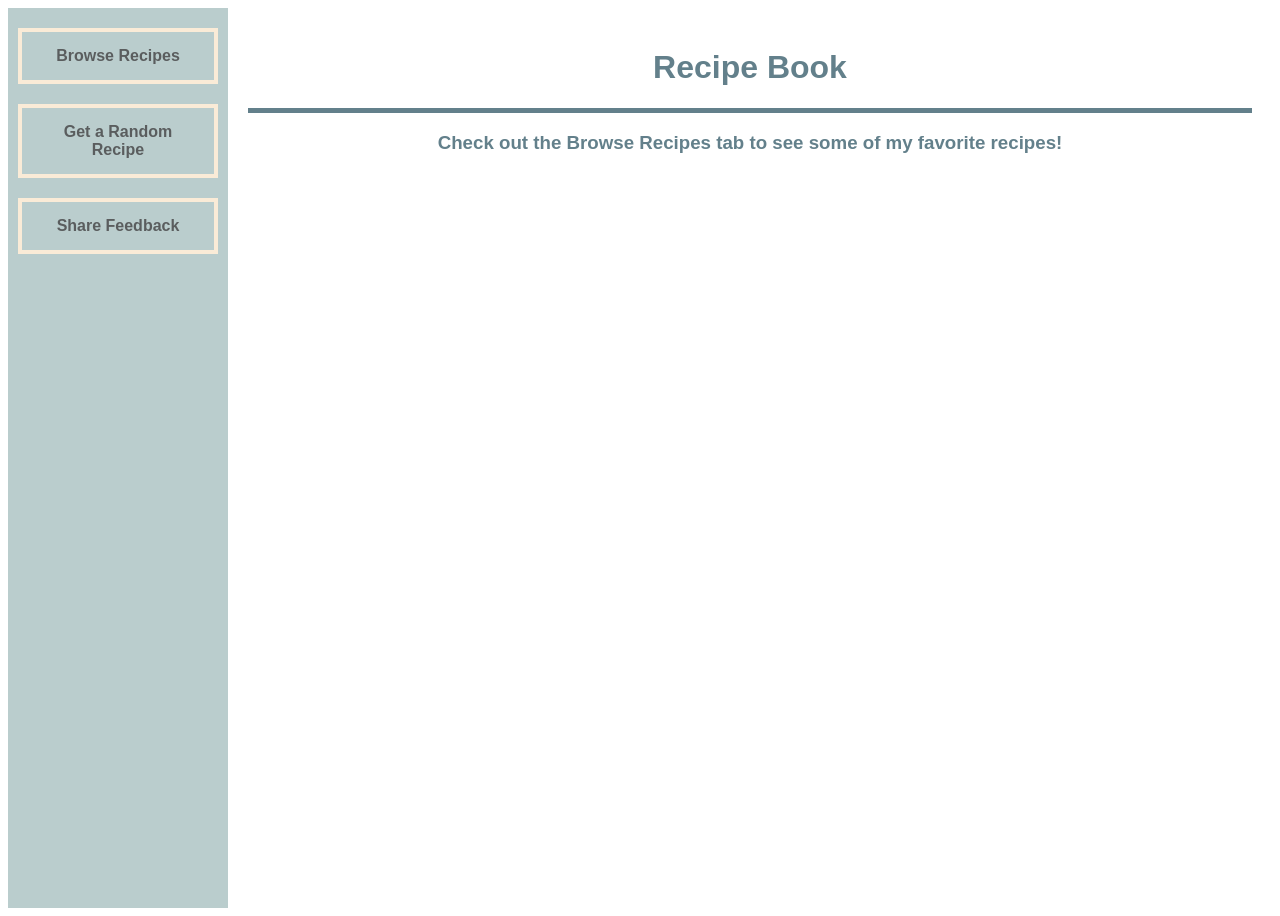
<file: index.html>
<!DOCTYPE html>
<html lang="en">
<head>
    <meta charset="UTF-8">
    <meta name="viewport" content="width=device-width, initial-scale=1.0">
    <title>Document</title>
    <link rel="stylesheet" href="style.css">
</head>
<body>
    <div class="container">
        <nav class="menu">
            <a href="browse.html">Browse Recipes</a>
            <a href="random.html">Get a Random Recipe</a>
            <a href="feedback.html">Share Feedback</a>
        </nav>

        <main class="content">
            <h1>Recipe Book</h1>
            <hr>
            <h3>Check out the Browse Recipes tab to see some of my favorite recipes!</h3>
        </main>
    </div>

    <script src="script.js"></script>
</body>
</html>
</file>
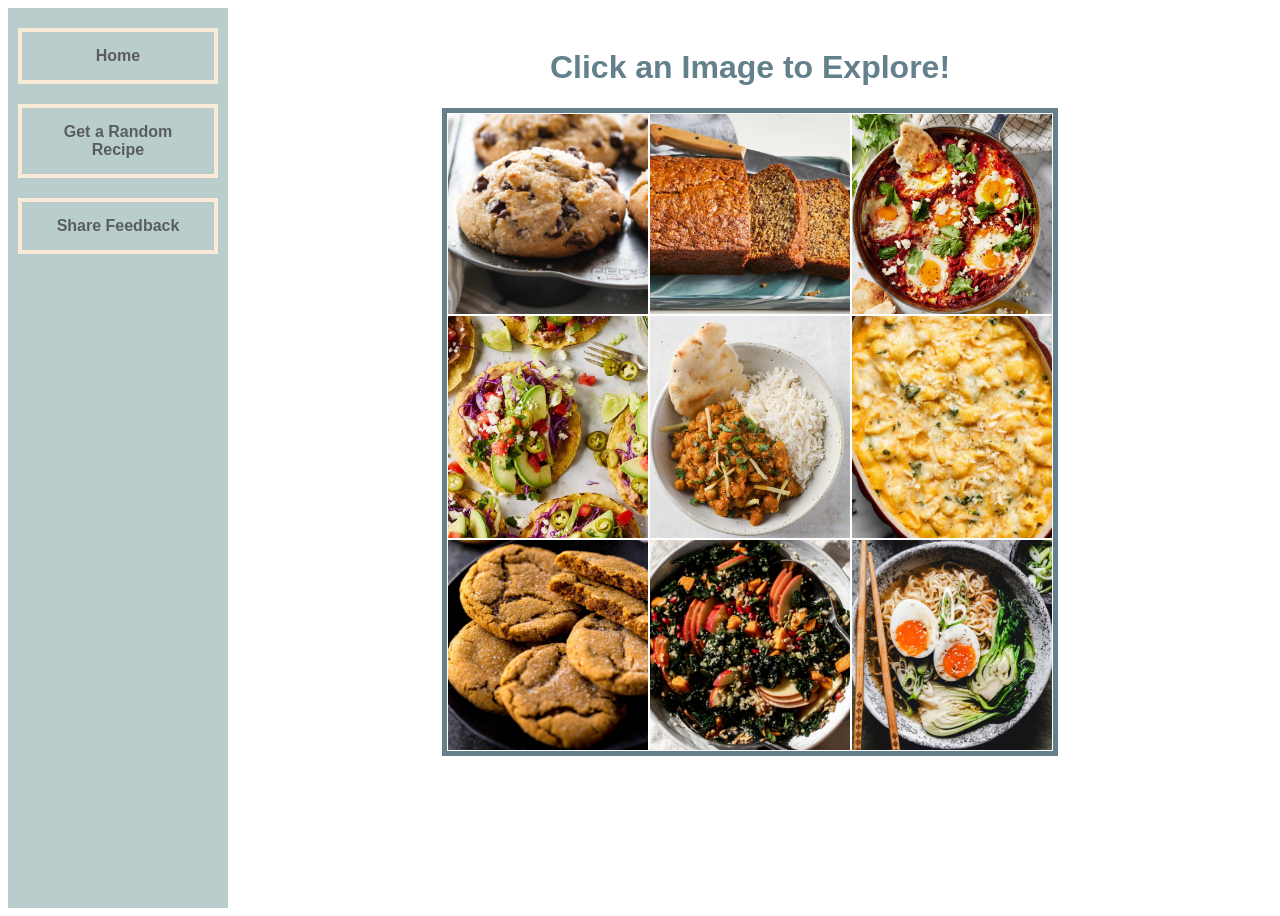
<file: browse.html>
<!DOCTYPE html>
<html lang="en">
<head>
    <meta charset="UTF-8">
    <meta name="viewport" content="width=device-width, initial-scale=1.0">
    <title>Document</title>
    <link rel="stylesheet" href="style.css">
</head>
<body>  
    <div class="container">
        <nav class="menu">
            <a href="index.html">Home</a>
            <a href="random.html">Get a Random Recipe</a>
            <a href="feedback.html">Share Feedback</a>
        </nav>

        <main class="content">
            <h1>Click an Image to Explore!</h1>
            <table id="recipeTable"></table>
            
        </main>

    </div>
    <script src="script.js"></script>
</body>
</html>
</file>
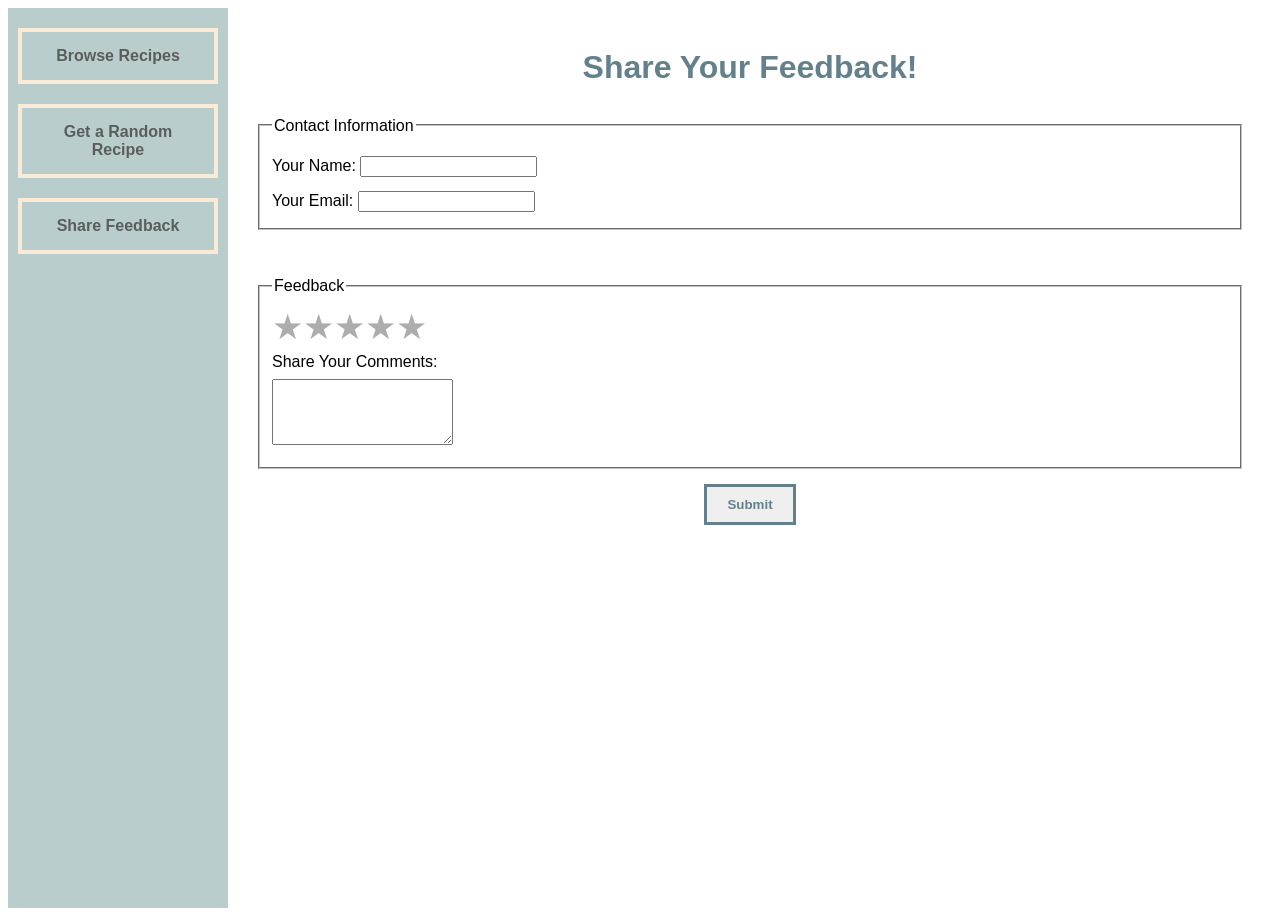
<file: feedback.html>
<!DOCTYPE html>
<html lang="en">
<head>
    <meta charset="UTF-8">
    <meta name="viewport" content="width=device-width, initial-scale=1.0">
    <title>Document</title>
    <link rel="stylesheet" href="style.css">
</head>
<body>
     <div class="container">
        <nav class="menu">
            <a href="browse.html">Browse Recipes</a>
            <a href="random.html">Get a Random Recipe</a>
            <a href="feedback.html">Share Feedback</a>
        </nav>

        <main class="content">
            <h1>Share Your Feedback!</h1>
            <form id="feedbackForm">
                <fieldset>
                    <legend>Contact Information</legend>
                    <label for="name">Your Name:</label>
                    <input required type="text" id="name" name="name">
                    <br>
                    <label for="email">Your Email:</label>
                    <input type="text" id="email" name="email">
                </fieldset>
                <br>
                <fieldset>
                    <legend>Feedback</legend>
                    <div class="rating">
                        <input type="radio" id="5star" name="rating" value="5">
                        <label for="5star" title="5 stars">★</label>
                        <input type="radio" id="4star" name="rating" value="4">
                        <label for="4star" title="4 stars">★</label>
                        <input type="radio" id="3star" name="rating" value="3">
                        <label for="3star" title="3 stars">★</label>
                        <input type="radio" id="2star" name="rating" value="2">
                        <label for="2star" title="2 stars">★</label>
                        <input type="radio" id="1star" name="rating" value="1">
                        <label for="1star" title="1 stars">★</label>
                    </div>
                    <label for="comments">Share Your Comments:</label>
                    <br>
                    <textarea name="comments" id="comments" rows="4" cols="20"></textarea>
                    
                </fieldset>

                <button type="submit">Submit</button>
            </form>
        </main>
    </div>

    <script src="script.js"></script>
</body>
</html>
</file>
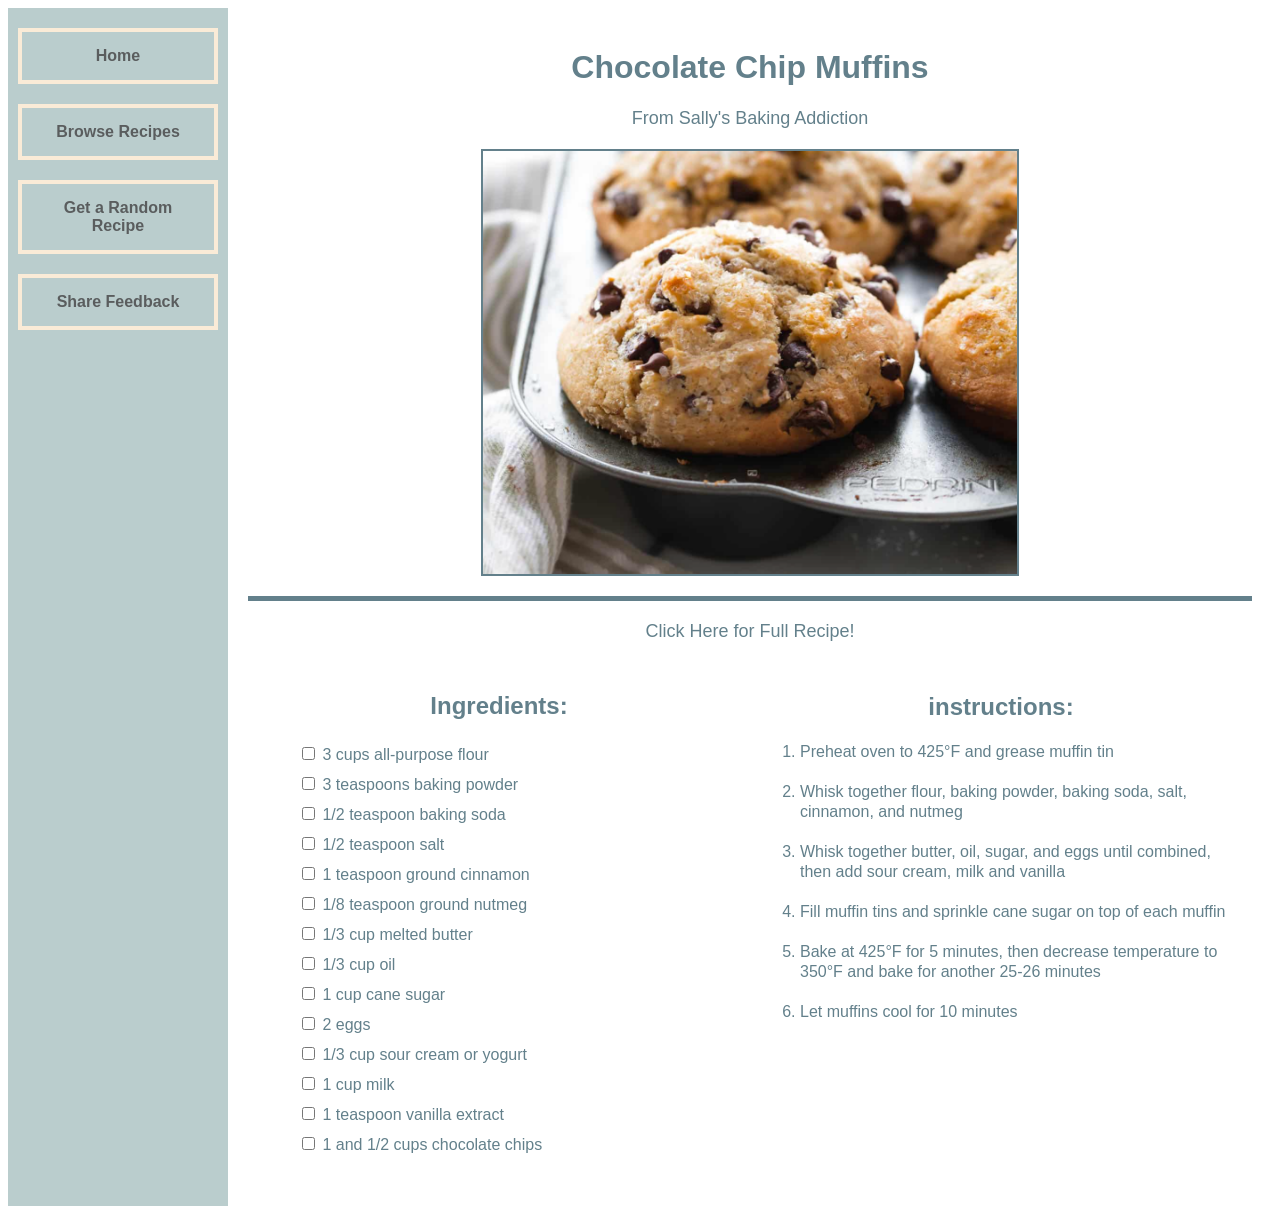
<file: recipe1.html>
<!DOCTYPE html>
<html lang="en">
<head>
    <meta charset="UTF-8">
    <meta name="viewport" content="width=device-width, initial-scale=1.0">
    <title>Document</title>
    <link rel="stylesheet" href="style.css">
</head>
<body>
    <div class="container">
        <nav class="menu">
            <a href="index.html">Home</a>
            <a href="browse.html">Browse Recipes</a>
            <a href="random.html">Get a Random Recipe</a>
            <a href="feedback.html">Share Feedback</a>
        </nav>
    <main class="content">
    <h1>Chocolate Chip Muffins</h1>
    <a class="source-link" href="https://sallysbakingaddiction.com/bakery-style-chocolate-chip-muffins/" target="_blank">From Sally's Baking Addiction</a>
    <img id="headerimg" src="Images/recipe1.png">
    <hr>
    <a class="source-link" href="https://sallysbakingaddiction.com/bakery-style-chocolate-chip-muffins/" target="_blank">Click Here for Full Recipe!</a>
    <div class="flex-column">
        <div class="ingredients">
        <h2>Ingredients:</h2>
        <ul>
            <li>
                <label>
                    <input type="checkbox"> 3 cups all-purpose flour
                </label>
            </li>
            <li>
                <label>
                    <input type="checkbox"> 3 teaspoons baking powder
                </label>
            </li>
            <li>
                <label>
                    <input type="checkbox"> 1/2 teaspoon baking soda
                </label>
            </li>
            <li>
                <label>
                    <input type="checkbox"> 1/2 teaspoon salt
                </label>
            </li>
            <li>
                <label>
                    <input type="checkbox"> 1 teaspoon ground cinnamon
                </label>
            </li>
            <li>
                <label>
                    <input type="checkbox"> 1/8 teaspoon ground nutmeg
                </label>
            </li>
            <li>
                <label>
                    <input type="checkbox"> 1/3 cup melted butter
                </label>
            </li>
            <li>
                <label>
                    <input type="checkbox"> 1/3 cup oil
                </label>
            </li>
            <li>
                <label>
                    <input type="checkbox"> 1 cup cane sugar
                </label>
            </li>
            <li>
                <label>
                    <input type="checkbox"> 2 eggs
                </label>
            </li>
            <li>
                <label>
                    <input type="checkbox"> 1/3 cup sour cream or yogurt
                </label>
            </li>
            <li>
                <label>
                    <input type="checkbox"> 1 cup milk
                </label>
            </li>
            <li>
                <label>
                    <input type="checkbox"> 1 teaspoon vanilla extract
                </label>
            </li>
            <li>
                <label>
                    <input type="checkbox"> 1 and 1/2 cups chocolate chips
                </label>
            </li>
            </ul>
        </div>
        <div class="instructions">
        <h2>instructions:</h2>
        <ol>
            <li class="gap">Preheat oven to 425°F and grease muffin tin</li>
            <li class="gap">Whisk together flour, baking powder, baking soda, salt, cinnamon, and nutmeg</li>
            <li class="gap">Whisk together butter, oil, sugar, and eggs until combined, then add sour cream, milk and vanilla</li>
            <li class="gap">Fill muffin tins and sprinkle cane sugar on top of each muffin</li>
            <li class="gap">Bake at 425°F for 5 minutes, then decrease temperature to 350°F and bake for another 25-26 minutes</li>
            <li class="gap">Let muffins cool for 10 minutes</li>

        </ol>
        </div>
    </div>
    </main>
    
</body>
</html>
</file>
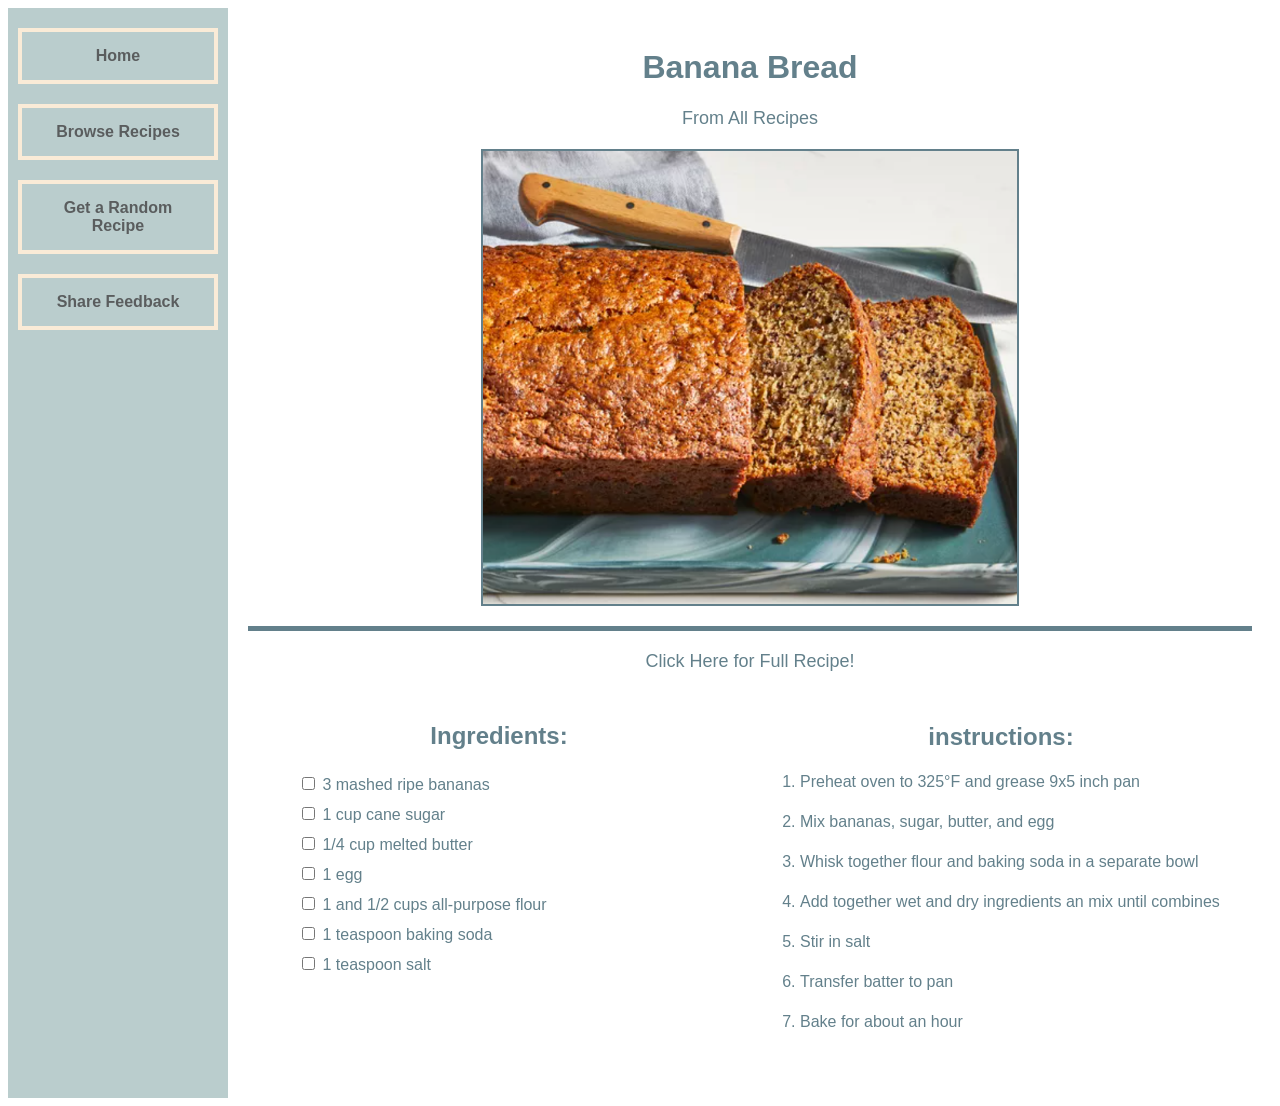
<file: recipe2.html>
<!DOCTYPE html>
<html lang="en">
<head>
    <meta charset="UTF-8">
    <meta name="viewport" content="width=device-width, initial-scale=1.0">
    <title>Document</title>
    <link rel="stylesheet" href="style.css">
</head>
<body>
    <div class="container">
        <nav class="menu">
            <a href="index.html">Home</a>
            <a href="browse.html">Browse Recipes</a>
            <a href="random.html">Get a Random Recipe</a>
            <a href="feedback.html">Share Feedback</a>
        </nav>
    <main class="content">
    <h1>Banana Bread</h1>
    <a class="source-link" href="https://www.allrecipes.com/recipe/241707/joys-easy-banana-bread/" target="_blank">From All Recipes</a>
    <img id="headerimg" src="Images/recipe2.png">
    <hr>
    <a class="source-link" href="https://www.allrecipes.com/recipe/241707/joys-easy-banana-bread/" target="_blank">Click Here for Full Recipe!</a>
    <div class="flex-column">
    
    <div class="ingredients">
        <h2>Ingredients:</h2>
        <ul>
            <li>
                <label>
                    <input type="checkbox"> 3 mashed ripe bananas
                </label>
            </li>
            <li>
                <label>
                    <input type="checkbox"> 1 cup cane sugar
                </label>
            </li>
            <li>
                <label>
                    <input type="checkbox"> 1/4 cup melted butter
                </label>
            </li>
            <li>
                <label>
                    <input type="checkbox"> 1 egg
                </label>
            </li>
            <li>
                <label>
                    <input type="checkbox"> 1 and 1/2 cups all-purpose flour
                </label>
            </li>
            <li>
                <label>
                    <input type="checkbox"> 1 teaspoon baking soda
            </li>
            <li>
                <label>
                    <input type="checkbox"> 1 teaspoon salt
                </label>
            </li>
        </ul>
    </div>
    <div class="instructions">
        <h2>instructions:</h2>
        <ol>
            <li class="gap">Preheat oven to 325°F and grease 9x5 inch pan</li>
            <li class="gap">Mix bananas, sugar, butter, and egg</li>
            <li class="gap">Whisk together flour and baking soda in a separate bowl</li>
            <li class="gap">Add together wet and dry ingredients an mix until combines</li>
            <li class="gap">Stir in salt</li>
            <li class="gap">Transfer batter to pan</li>
            <li class="gap">Bake for about an hour</li>

        </ol>
        </div>
    </div>
</div>
    </main>
    
</body>
</html>
</file>
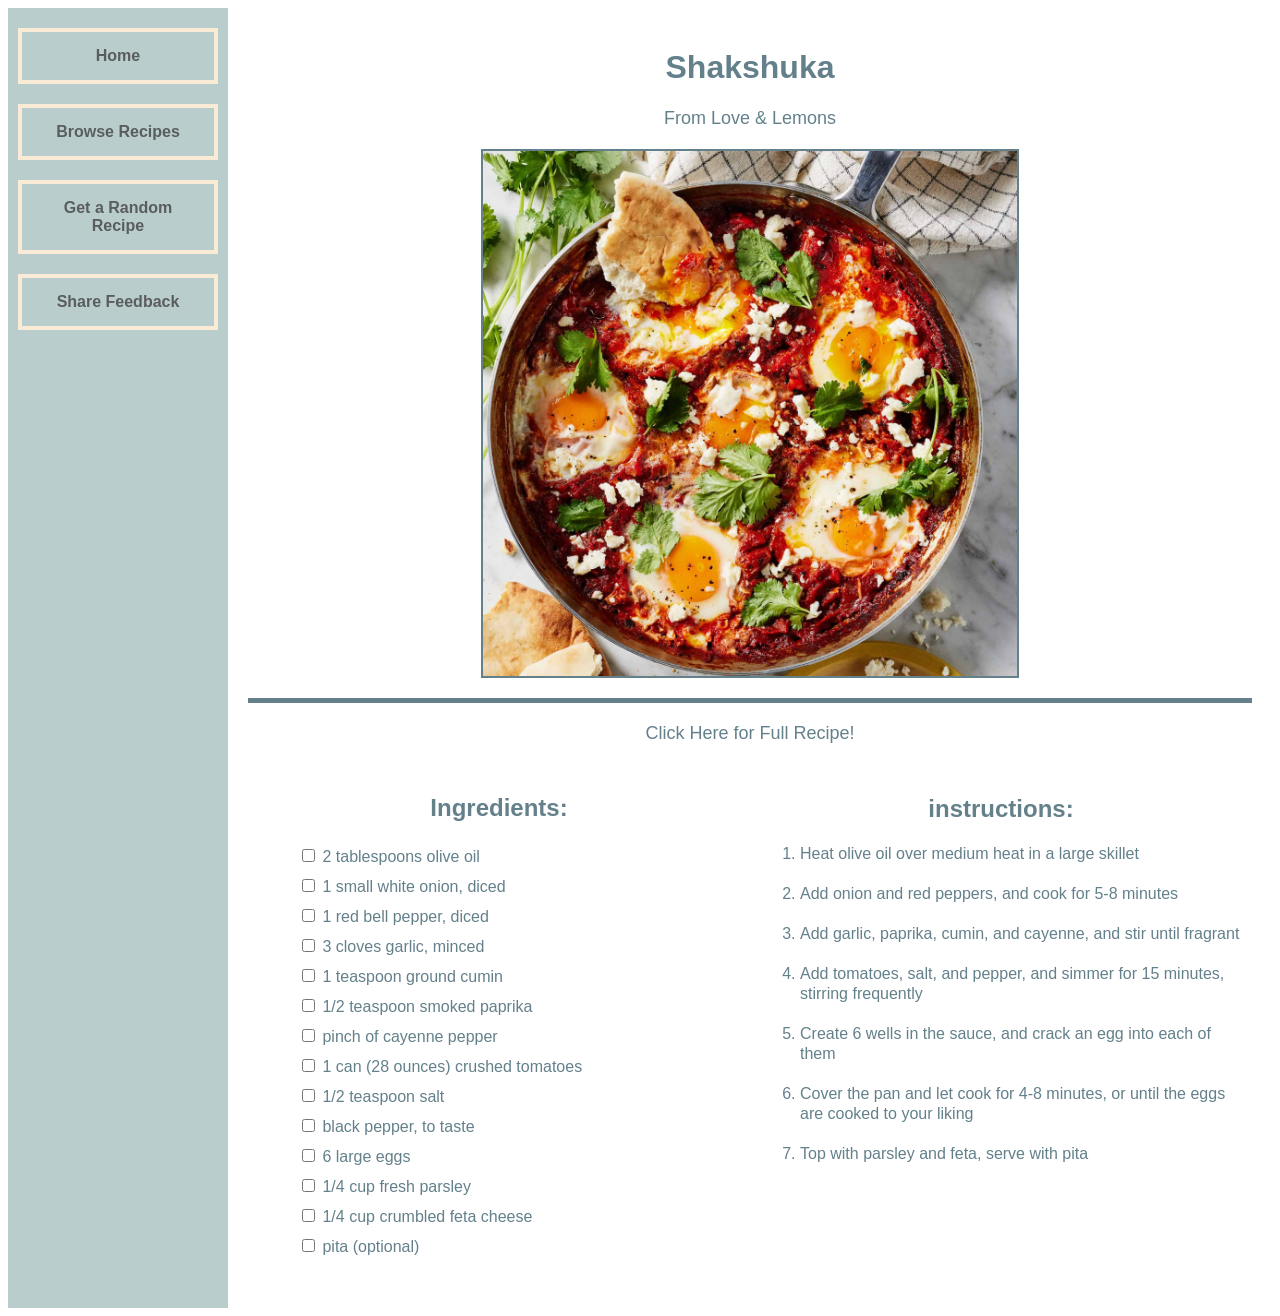
<file: recipe3.html>
<!DOCTYPE html>
<html lang="en">
<head>
    <meta charset="UTF-8">
    <meta name="viewport" content="width=device-width, initial-scale=1.0">
    <title>Document</title>
    <link rel="stylesheet" href="style.css">
</head>
<body>
    <div class="container">
        <nav class="menu">
            <a href="index.html">Home</a>
            <a href="browse.html">Browse Recipes</a>
            <a href="random.html">Get a Random Recipe</a>
            <a href="feedback.html">Share Feedback</a>
        </nav>
    <main class="content">
    <h1>Shakshuka</h1>
    <a class="source-link" href="https://www.loveandlemons.com/shakshuka-recipe/" target="_blank">From Love & Lemons</a>
    <img id="headerimg" src="Images/recipe3.png">
    <hr>
    <a class="source-link" href="https://www.loveandlemons.com/shakshuka-recipe/" target="_blank">Click Here for Full Recipe!</a>
    <div class="flex-column">
    <div class="ingredients">
        <h2>Ingredients:</h2>
        <ul>
            <li>
                <label>
                    <input type="checkbox"> 2 tablespoons olive oil
                </label>
            </li>
            <li>
                <label>
                    <input type="checkbox"> 1 small white onion, diced
                </label>
            </li>
            <li>
                <label>
                    <input type="checkbox"> 1 red bell pepper, diced
                </label>
            </li>
            <li>
                <label>
                    <input type="checkbox"> 3 cloves garlic, minced
                </label>
            </li>
            <li>
                <label>
                    <input type="checkbox"> 1 teaspoon ground cumin
                </label>
            </li>
            <li>
                <label>
                    <input type="checkbox"> 1/2 teaspoon smoked paprika
                </label>
            </li>
            <li>
                <label>
                    <input type="checkbox"> pinch of cayenne pepper
                </label>
            </li>
            <li>
                <label>
                    <input type="checkbox"> 1 can (28 ounces) crushed tomatoes
                </label>
            </li>
            <li>
                <label>
                    <input type="checkbox"> 1/2 teaspoon salt
                </label>
            </li>
            <li>
                <label>
                    <input type="checkbox"> black pepper, to taste
                </label>
            </li>
            <li>
                <label>
                    <input type="checkbox"> 6 large eggs
                </label>
            </li>
            <li>
                <label>
                    <input type="checkbox"> 1/4 cup fresh parsley
                </label>
            </li>
            <li>
                <label>
                    <input type="checkbox"> 1/4 cup crumbled feta cheese
                </label>
            </li>
            <li>
                <label>
                    <input type="checkbox"> pita (optional)
                </label>
            </li>
        </ul>
    </div>
     <div class="instructions">
        <h2>instructions:</h2>
        <ol>
            <li class="gap">Heat olive oil over medium heat in a large skillet</li>
            <li class="gap">Add onion and red peppers, and cook for 5-8 minutes</li>
            <li class="gap">Add garlic, paprika, cumin, and cayenne, and stir until fragrant</li>
            <li class="gap">Add tomatoes, salt, and pepper, and simmer for 15 minutes, stirring frequently</li>
            <li class="gap">Create 6 wells in the sauce, and crack an egg into each of them</li>
            <li class="gap">Cover the pan and let cook for 4-8 minutes, or until the eggs are cooked to your liking</li>
            <li class="gap">Top with parsley and feta, serve with pita</li>

        </ol>
        </div>
    </div>
</div>
    </main>
    
</body>
</html>
</file>
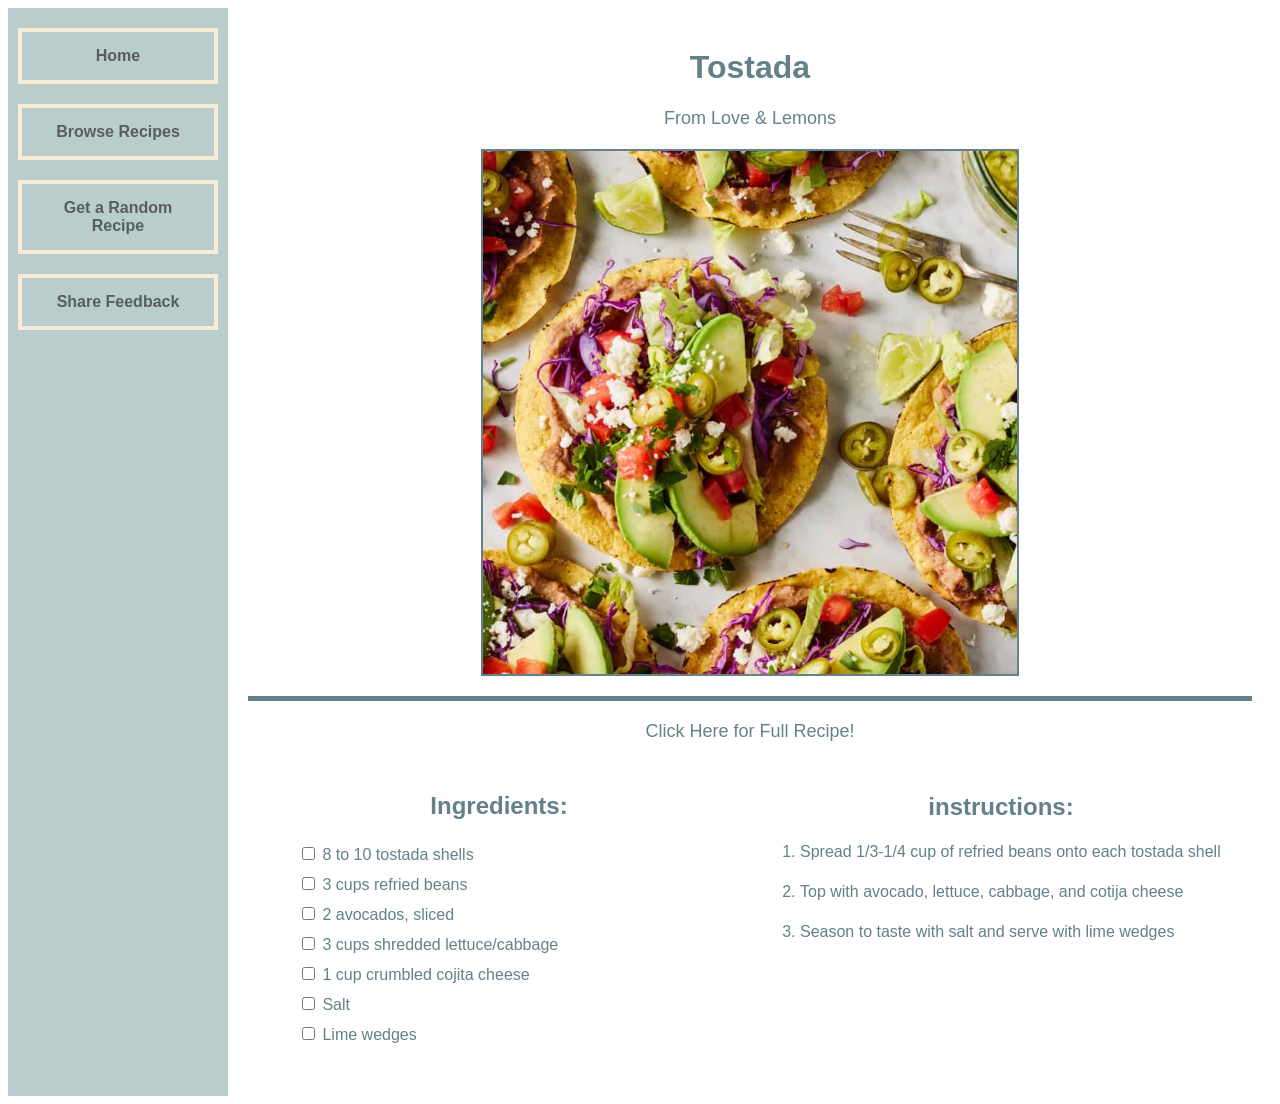
<file: recipe4.html>
<!DOCTYPE html>
<html lang="en">
<head>
    <meta charset="UTF-8">
    <meta name="viewport" content="width=device-width, initial-scale=1.0">
    <title>Document</title>
    <link rel="stylesheet" href="style.css">
</head>
<body>
    <div class="container">
        <nav class="menu">
            <a href="index.html">Home</a>
            <a href="browse.html">Browse Recipes</a>
            <a href="random.html">Get a Random Recipe</a>
            <a href="feedback.html">Share Feedback</a>
        </nav>
    <main class="content">
    <h1>Tostada</h1>
    <a class="source-link" href="https://www.loveandlemons.com/tostada-recipe/" target="_blank">From Love & Lemons</a>
    <img id="headerimg" src="Images/recipe4.png">
    <hr>
    <a class="source-link" href="https://www.loveandlemons.com/tostada-recipe/" target="_blank">Click Here for Full Recipe!</a>
    <div class="flex-column">
    <div class="ingredients">
        <h2>Ingredients:</h2>
        <ul>
            <li>
                <label>
                    <input type="checkbox"> 8 to 10 tostada shells
                </label>
            </li>
            <li>
                <label>
                    <input type="checkbox"> 3 cups refried beans
                </label>
            </li>
            <li>
                <label>
                    <input type="checkbox"> 2 avocados, sliced
                </label>
            </li>
            <li>
                <label>
                    <input type="checkbox"> 3 cups shredded lettuce/cabbage
                </label>
            </li>
            <li>
                <label>
                    <input type="checkbox"> 1 cup crumbled cojita cheese
                </label>
            </li>
            <li>
                <label>
                    <input type="checkbox"> Salt
                </label>
            </li>
            <li>
                <label>
                    <input type="checkbox"> Lime wedges
                </label>
            </li>
        </ul>
    </div>
    <div class="instructions">
        <h2>instructions:</h2>
        <ol>
            <li class="gap">Spread 1/3-1/4 cup of refried beans onto each tostada shell</li>
            <li class="gap">Top with avocado, lettuce, cabbage, and cotija cheese</li>
            <li class="gap">Season to taste with salt and serve with lime wedges</li>

        </ol>
        </div>
    </div>
</div>
    </main>
    
</body>
</html>
</file>
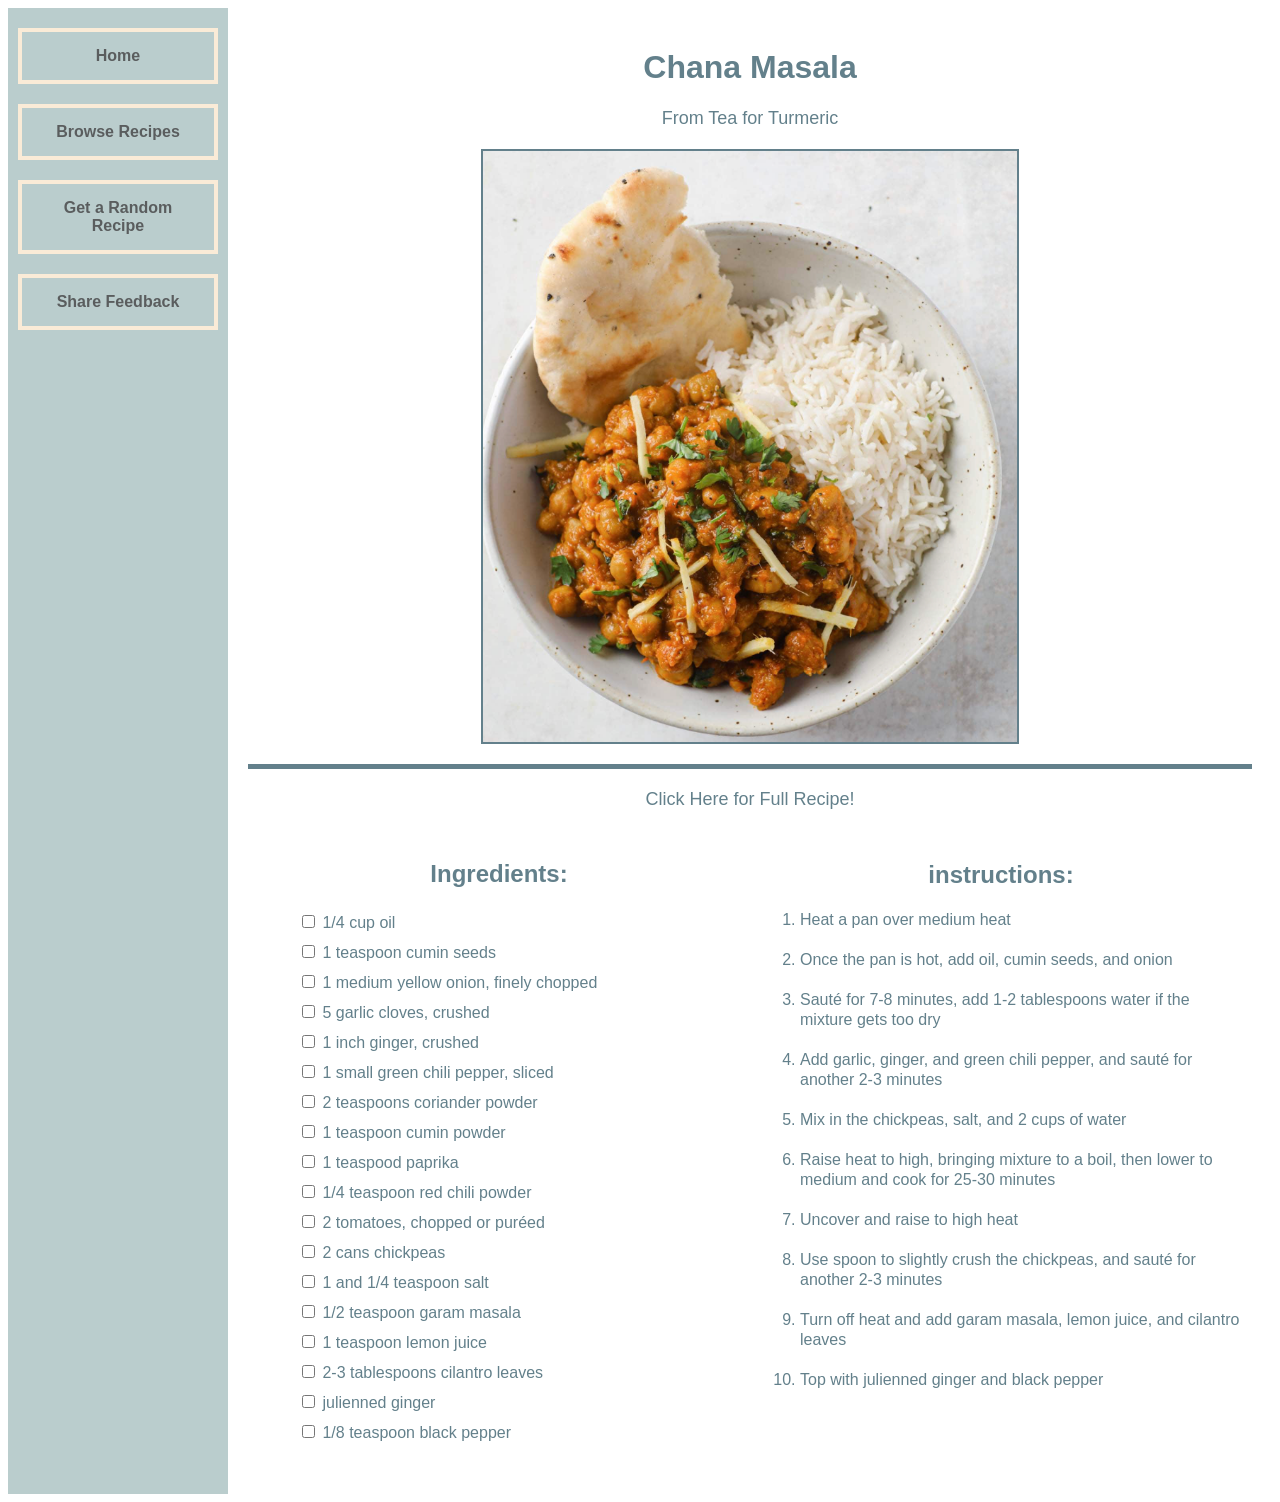
<file: recipe5.html>
<!DOCTYPE html>
<html lang="en">
<head>
    <meta charset="UTF-8">
    <meta name="viewport" content="width=device-width, initial-scale=1.0">
    <title>Document</title>
    <link rel="stylesheet" href="style.css">
</head>
<body>
    <div class="container">
        <nav class="menu">
            <a href="index.html">Home</a>
            <a href="browse.html">Browse Recipes</a>
            <a href="random.html">Get a Random Recipe</a>
            <a href="feedback.html">Share Feedback</a>
        </nav>
    <main class="content">
    <h1>Chana Masala</h1>
    <a class="source-link" href="https://www.teaforturmeric.com/chana-masala/" target="_blank">From Tea for Turmeric</a>
    <img id="headerimg" src="Images/recipe5.png">
    <hr>
    <a class="source-link" href="https://www.teaforturmeric.com/chana-masala/" target="_blank">Click Here for Full Recipe!</a>
    <div class="flex-column">
    <div class="ingredients">
        <h2>Ingredients:</h2>
        <ul>
            <li>
                <label>
                    <input type="checkbox"> 1/4 cup oil
                </label>
            </li>
            <li>
                <label>
                    <input type="checkbox"> 1 teaspoon cumin seeds
                </label>
            </li>
            <li>
                <label>
                    <input type="checkbox"> 1 medium yellow onion, finely chopped
                </label>
            </li>
            <li>
                <label>
                    <input type="checkbox"> 5 garlic cloves, crushed
                </label>
            </li>
            <li>
                <label>
                    <input type="checkbox"> 1 inch ginger, crushed
                </label>
            </li>
            <li>
                <label>
                    <input type="checkbox"> 1 small green chili pepper, sliced
                </label>
            </li>
            <li>
                <label>
                    <input type="checkbox"> 2 teaspoons coriander powder
                </label>
            </li>
            <li>
                <label>
                    <input type="checkbox"> 1 teaspoon cumin powder
                </label>
            </li>
            <li>
                <label>
                    <input type="checkbox"> 1 teaspood paprika
                </label>
            </li>
            <li>
                <label>
                    <input type="checkbox"> 1/4 teaspoon red chili powder
                </label>
            </li>
            <li>
                <label>
                    <input type="checkbox"> 2 tomatoes, chopped or puréed
                </label>
            </li>
            <li>
                <label>
                    <input type="checkbox"> 2 cans chickpeas
                </label>
            </li>
            <li>
                <label>
                    <input type="checkbox"> 1 and 1/4 teaspoon salt
                </label>
            </li>
            <li>
                <label>
                    <input type="checkbox"> 1/2 teaspoon garam masala
                </label>
            </li>
            <li>
                <label>
                    <input type="checkbox"> 1 teaspoon lemon juice
                </label>
            </li>
            <li>
                <label>
                    <input type="checkbox"> 2-3 tablespoons cilantro leaves
                </label>
            </li>
            <li>
                <label>
                    <input type="checkbox"> julienned ginger
                </label>
            </li>
            <li>
                <label>
                    <input type="checkbox"> 1/8 teaspoon black pepper
                </label>
            </li>
        </ul>
    </div>
    <div class="instructions">
        <h2>instructions:</h2>
        <ol>
            <li class="gap">Heat a pan over medium heat</li>
            <li class="gap">Once the pan is hot, add oil, cumin seeds, and onion</li>
            <li class="gap">Sauté for 7-8 minutes, add 1-2 tablespoons water if the mixture gets too dry</li>
            <li class="gap">Add garlic, ginger, and green chili pepper, and sauté for another 2-3 minutes</li>
            <li class="gap">Mix in the chickpeas, salt, and 2 cups of water</li>
            <li class="gap">Raise heat to high, bringing mixture to a boil, then lower to medium and cook for 25-30 minutes</li>
            <li class="gap">Uncover and raise to high heat</li>
            <li class="gap">Use spoon to slightly crush the chickpeas, and sauté for another 2-3 minutes</li>
            <li class="gap">Turn off heat and add garam masala, lemon juice, and cilantro leaves</li>
            <li class="gap">Top with julienned ginger and black pepper</li>

        </ol>
        </div>
    </div>
</div>
    </main>
    
</body>
</html>
</file>
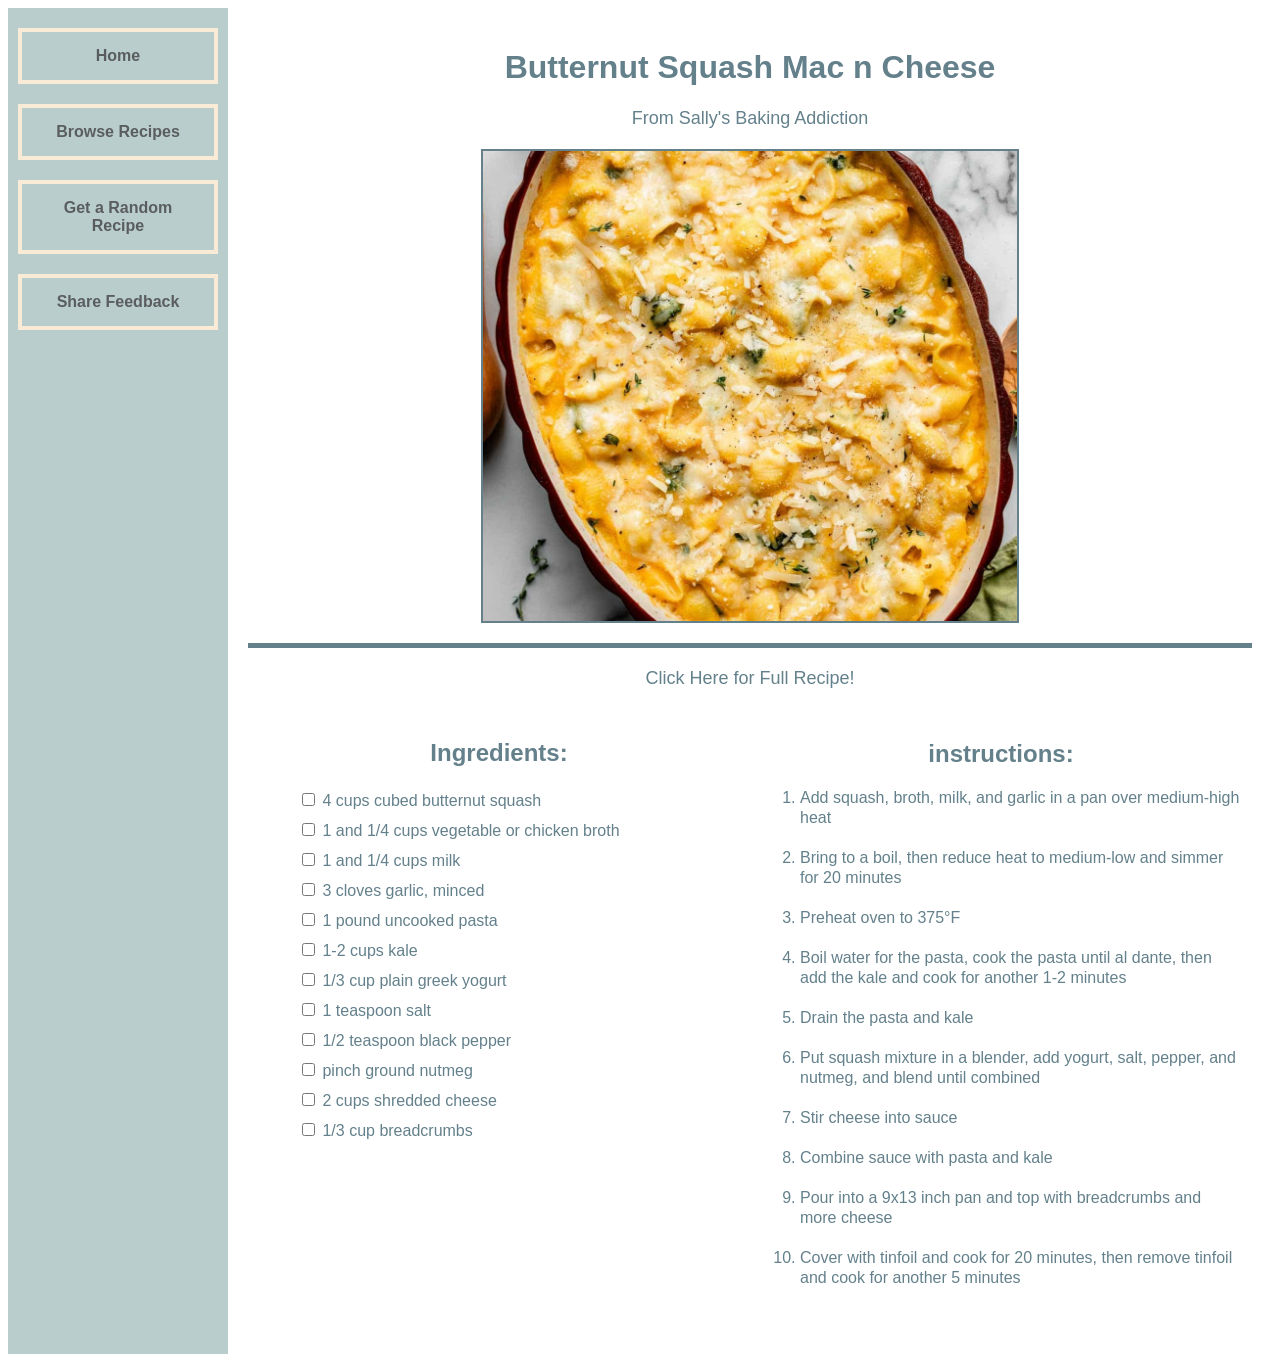
<file: recipe6.html>
<!DOCTYPE html>
<html lang="en">
<head>
    <meta charset="UTF-8">
    <meta name="viewport" content="width=device-width, initial-scale=1.0">
    <title>Document</title>
    <link rel="stylesheet" href="style.css">
</head>
<body>
    <div class="container">
        <nav class="menu">
            <a href="index.html">Home</a>
            <a href="browse.html">Browse Recipes</a>
            <a href="random.html">Get a Random Recipe</a>
            <a href="feedback.html">Share Feedback</a>
        </nav>
    <main class="content">
    <h1>Butternut Squash Mac n Cheese</h1>
    <a class="source-link" href="https://sallysbakingaddiction.com/creamy-butternut-squash-mac-and-cheese-with-kale/#tasty-recipes-71296" target="_blank">From Sally's Baking Addiction</a>
    <img id="headerimg" src="Images/recipe6.png">
    <hr>
    <a class="source-link" href="https://sallysbakingaddiction.com/creamy-butternut-squash-mac-and-cheese-with-kale/#tasty-recipes-71296" target="_blank">Click Here for Full Recipe!</a>
    <div class="flex-column">
    <div class="ingredients">
        <h2>Ingredients:</h2>
        <ul>
            <li>
                <label>
                    <input type="checkbox"> 4 cups cubed butternut squash
                </label>
            </li>
            <li>
                <label>
                    <input type="checkbox"> 1 and 1/4 cups vegetable or chicken broth
                </label>
            </li>
            <li>
                <label>
                    <input type="checkbox"> 1 and 1/4 cups milk
                </label>
            </li>
            <li>
                <label>
                    <input type="checkbox"> 3 cloves garlic, minced
                </label>
            </li>
            <li>
                <label>
                    <input type="checkbox"> 1 pound uncooked pasta
                </label>
            </li>
            <li>
                <label>
                    <input type="checkbox"> 1-2 cups kale
                </label>
            </li>
            <li>
                <label>
                    <input type="checkbox"> 1/3 cup plain greek yogurt
                </label>
            </li>
            <li>
                <label>
                    <input type="checkbox"> 1 teaspoon salt
                </label>
            </li>
            <li>
                <label>
                    <input type="checkbox"> 1/2 teaspoon black pepper
                </label>
            </li>
            <li>
                <label>
                    <input type="checkbox"> pinch ground nutmeg
                </label>
            </li>
            <li>
                <label>
                    <input type="checkbox"> 2 cups shredded cheese
                </label>
            </li>
            <li>
                <label>
                    <input type="checkbox"> 1/3 cup breadcrumbs
                </label>
            </li>
        </ul>
    </div>
    <div class="instructions">
        <h2>instructions:</h2>
        <ol>
            <li class="gap">Add squash, broth, milk, and garlic in a pan over medium-high heat</li>
            <li class="gap">Bring to a boil, then reduce heat to medium-low and simmer for 20 minutes</li>
            <li class="gap">Preheat oven to 375°F</li>
            <li class="gap">Boil water for the pasta, cook the pasta until al dante, then add the kale and cook for another 1-2 minutes</li>
            <li class="gap">Drain the pasta and kale</li>
            <li class="gap">Put squash mixture in a blender, add yogurt, salt, pepper, and nutmeg, and blend until combined</li>
            <li class="gap">Stir cheese into sauce</li>
            <li class="gap">Combine sauce with pasta and kale</li>
            <li class="gap">Pour into a 9x13 inch pan and top with breadcrumbs and more cheese</li>
            <li class="gap">Cover with tinfoil and cook for 20 minutes, then remove tinfoil and cook for another 5 minutes</li>
        
        </ol>
        </div>
    </div>
</div>
    </main>
    
</body>
</html>
</file>
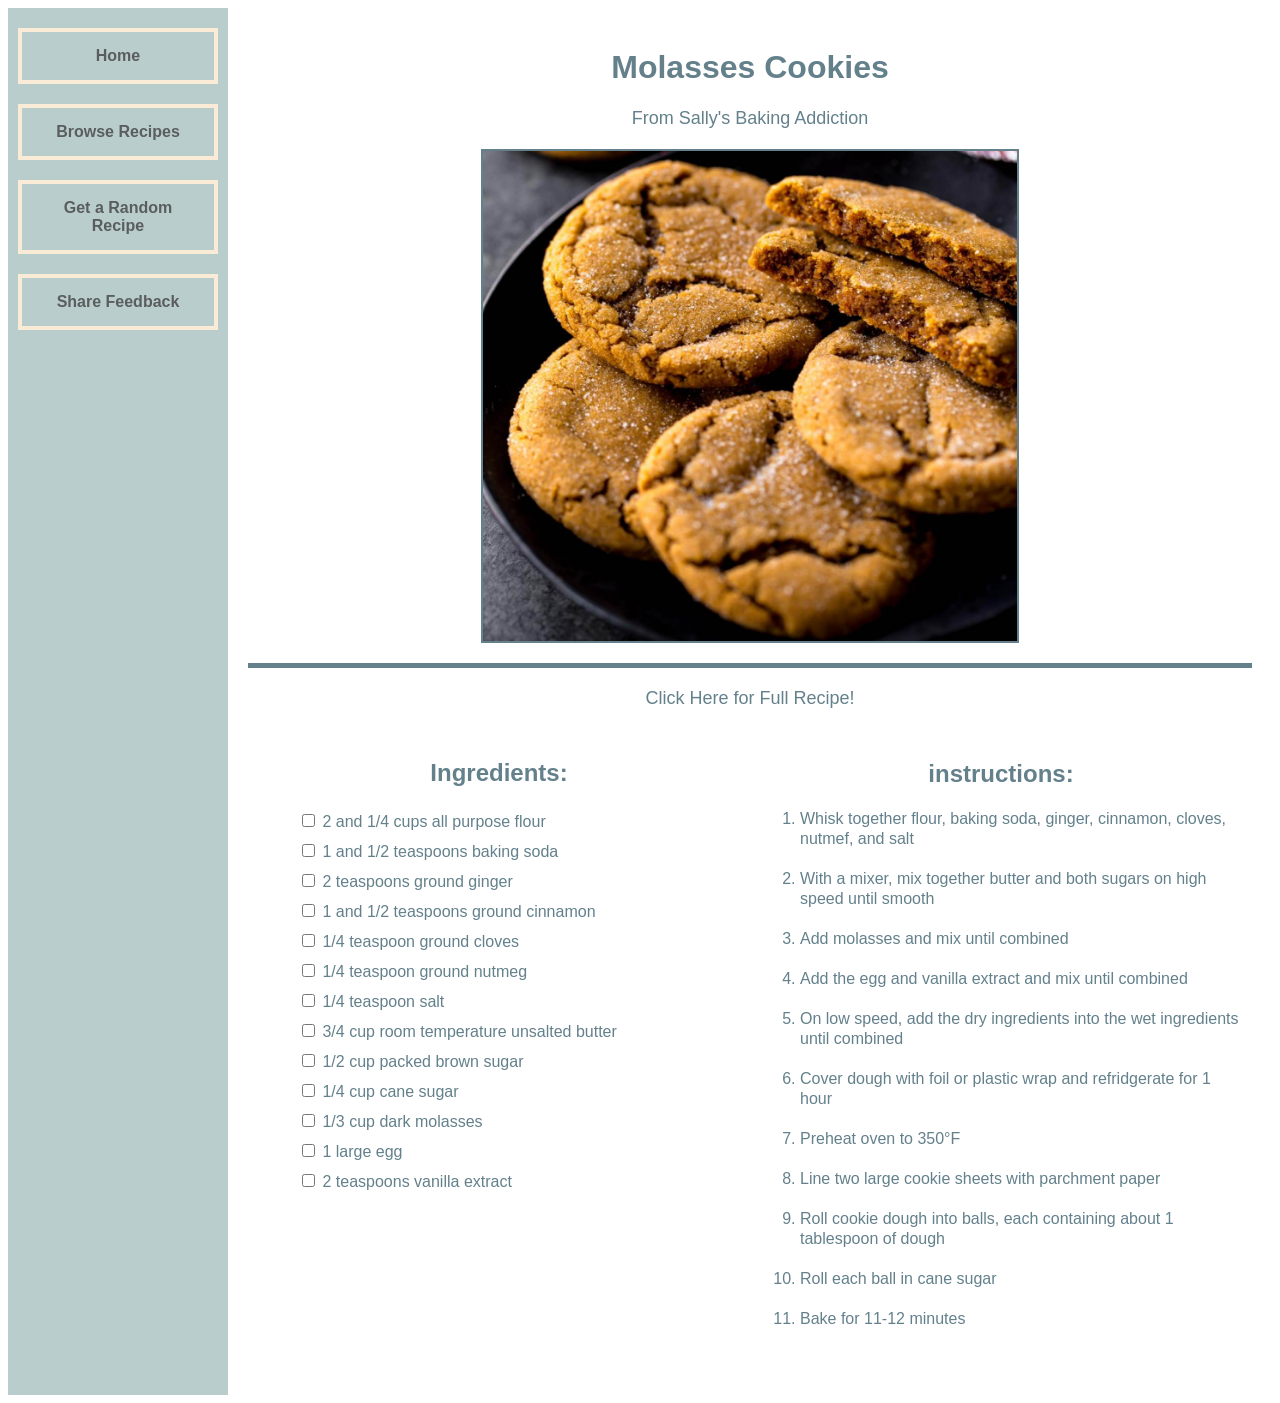
<file: recipe7.html>
<!DOCTYPE html>
<html lang="en">
<head>
    <meta charset="UTF-8">
    <meta name="viewport" content="width=device-width, initial-scale=1.0">
    <title>Document</title>
    <link rel="stylesheet" href="style.css">
</head>
<body>
    <div class="container">
        <nav class="menu">
            <a href="index.html">Home</a>
            <a href="browse.html">Browse Recipes</a>
            <a href="random.html">Get a Random Recipe</a>
            <a href="feedback.html">Share Feedback</a>
        </nav>
    <main class="content">
    <h1>Molasses Cookies</h1>
    <a class="source-link" href="https://sallysbakingaddiction.com/soft-molasses-cookies/#tasty-recipes-67354" target="_blank">From Sally's Baking Addiction</a>
    <img id="headerimg" src="Images/recipe7.png">
    <hr>
    <a class="source-link" href="https://sallysbakingaddiction.com/soft-molasses-cookies/#tasty-recipes-67354" target="_blank">Click Here for Full Recipe!</a>
    <div class="flex-column">
    <div class="ingredients">
        <h2>Ingredients:</h2>
        <ul>
            <li>
                <label>
                    <input type="checkbox"> 2 and 1/4 cups all purpose flour
                </label>
            </li>
            <li>
                <label>
                    <input type="checkbox"> 1 and 1/2 teaspoons baking soda
                </label>
            </li>
            <li>
                <label>
                    <input type="checkbox"> 2 teaspoons ground ginger
                </label>
            </li>
            <li>
                <label>
                    <input type="checkbox"> 1 and 1/2 teaspoons ground cinnamon
                </label>
            </li>
            <li>
                <label>
                    <input type="checkbox"> 1/4 teaspoon ground cloves
                </label>
            </li>
            <li>
                <label>
                    <input type="checkbox"> 1/4 teaspoon ground nutmeg
                </label>
            </li>
            <li>
                <label>
                    <input type="checkbox"> 1/4 teaspoon salt
                </label>
            </li>
            <li>
                <label>
                    <input type="checkbox"> 3/4 cup room temperature unsalted butter
                </label>
            </li>
            <li>
                <label>
                    <input type="checkbox"> 1/2 cup packed brown sugar
                </label>
            </li>
            <li>
                <label>
                    <input type="checkbox"> 1/4 cup cane sugar
                </label>
            </li>
            <li>
                <label>
                    <input type="checkbox"> 1/3 cup dark molasses
                </label>
            </li>
            <li>
                <label>
                    <input type="checkbox"> 1 large egg
                </label>
            </li>
            <li>
                <label>
                    <input type="checkbox"> 2 teaspoons vanilla extract
                </label>
            </li>
        </ul>
    </div>
    <div class="instructions">
        <h2>instructions:</h2>
        <ol>
            <li class="gap">Whisk together flour, baking soda, ginger, cinnamon, cloves, nutmef, and salt</li>
            <li class="gap">With a mixer, mix together butter and both sugars on high speed until smooth</li>
            <li class="gap">Add molasses and mix until combined</li>
            <li class="gap">Add the egg and vanilla extract and mix until combined</li>
            <li class="gap">On low speed, add the dry ingredients into the wet ingredients until combined</li>
            <li class="gap">Cover dough with foil or plastic wrap and refridgerate for 1 hour</li>
            <li class="gap">Preheat oven to 350°F</li>
            <li class="gap">Line two large cookie sheets with parchment paper</li>
            <li class="gap">Roll cookie dough into balls, each containing about 1 tablespoon of dough</li>
            <li class="gap">Roll each ball in cane sugar</li>
            <li class="gap">Bake for 11-12 minutes</li>
        
        </ol>
        </div>
    </div>
</div>
    </main>
    
</body>
</html>
</file>
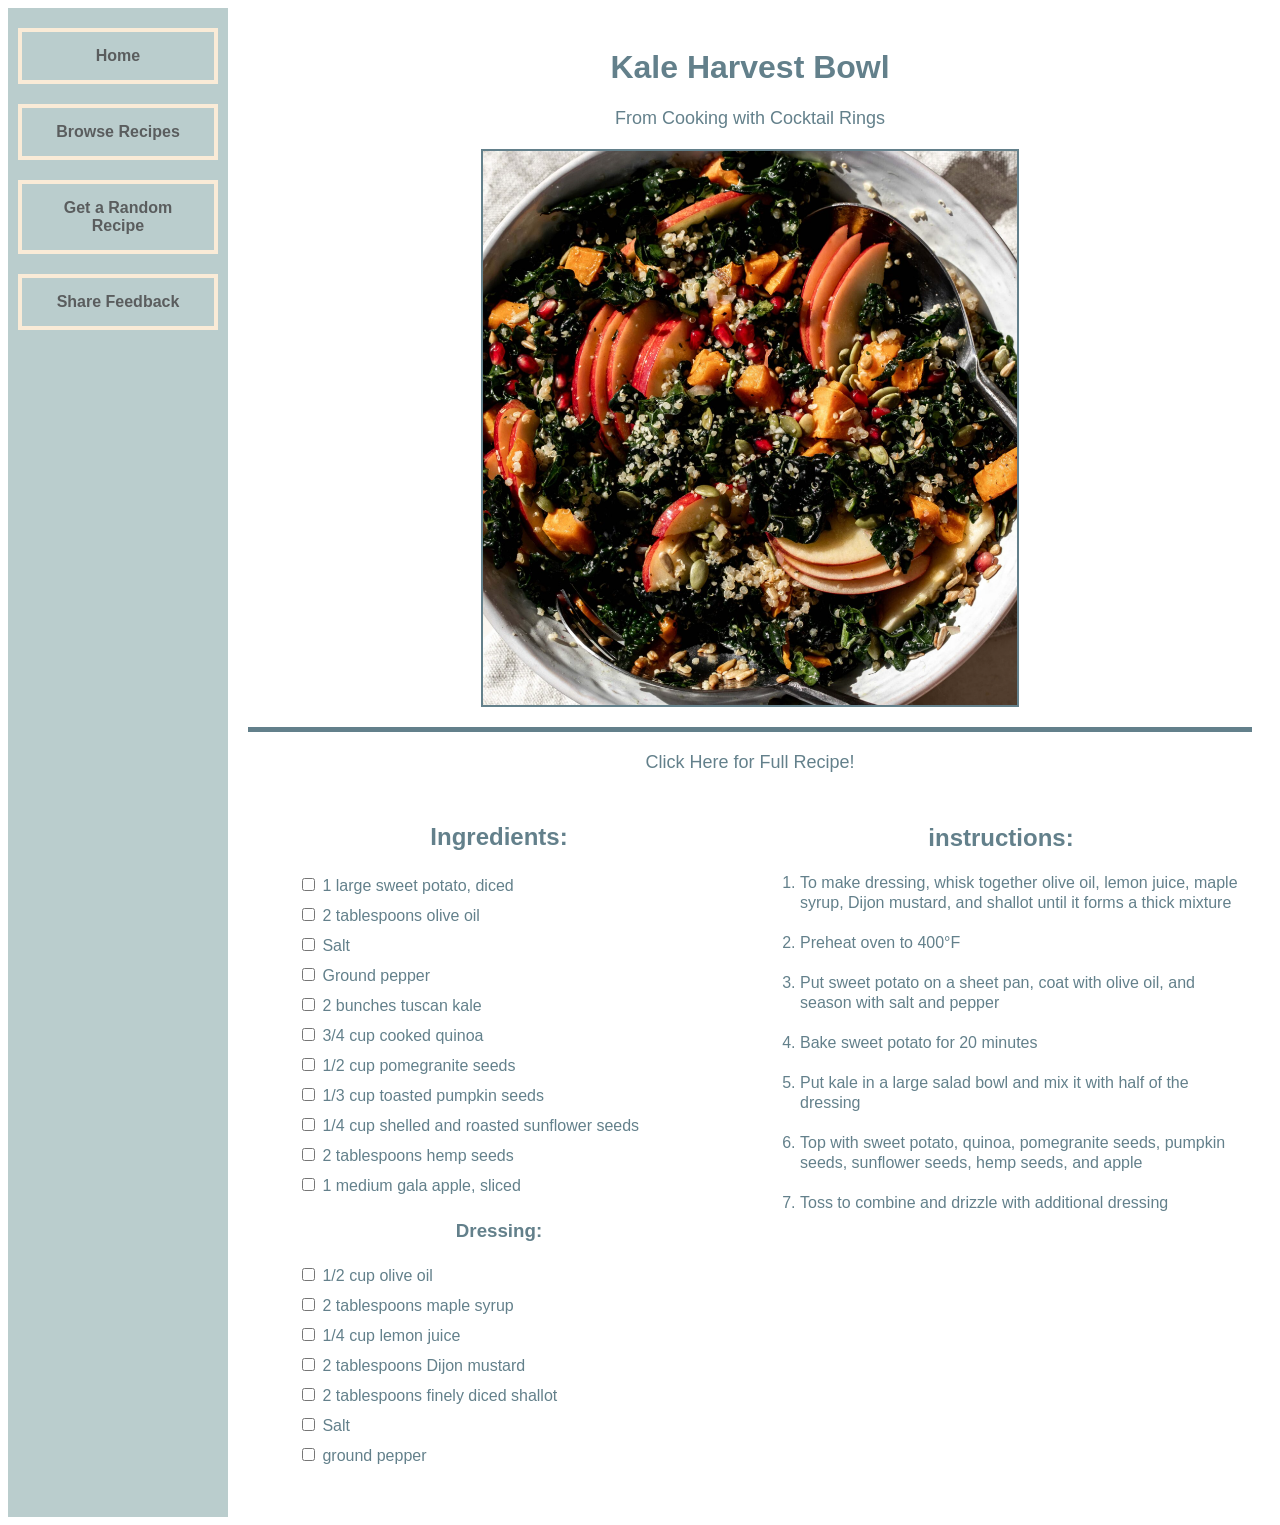
<file: recipe8.html>
<!DOCTYPE html>
<html lang="en">
<head>
    <meta charset="UTF-8">
    <meta name="viewport" content="width=device-width, initial-scale=1.0">
    <title>Document</title>
    <link rel="stylesheet" href="style.css">
</head>
<body>
    <div class="container">
        <nav class="menu">
            <a href="index.html">Home</a>
            <a href="browse.html">Browse Recipes</a>
            <a href="random.html">Get a Random Recipe</a>
            <a href="feedback.html">Share Feedback</a>
        </nav>
    <main class="content">
    <h1>Kale Harvest Bowl</h1>
    <a class="source-link" href="https://cookingwithcocktailrings.com/kale-harvest-grain-bowl/" target="_blank">From Cooking with Cocktail Rings</a>
    <img id="headerimg" src="Images/recipe8.png">
    <hr>
    <a class="source-link" href="https://cookingwithcocktailrings.com/kale-harvest-grain-bowl/" target="_blank">Click Here for Full Recipe!</a>
    <div class="flex-column">
    <div class="ingredients">
        <h2>Ingredients:</h2>
            <ul>
            <li>
                <label>
                    <input type="checkbox"> 1 large sweet potato, diced
                </label>
            </li>
            <li>
                <label>
                    <input type="checkbox"> 2 tablespoons olive oil
                </label>
            </li>
            <li>
                <label>
                    <input type="checkbox"> Salt
                </label>
            </li>
            <li>
                <label>
                    <input type="checkbox"> Ground pepper
                </label>
            </li>
            <li>
                <label>
                    <input type="checkbox"> 2 bunches tuscan kale
                </label>
            </li>
            <li>
                <label>
                    <input type="checkbox"> 3/4 cup cooked quinoa
                </label>
            </li>
            <li>
                <label>
                    <input type="checkbox"> 1/2 cup pomegranite seeds
                </label>
            </li>
            <li>
                <label>
                    <input type="checkbox"> 1/3 cup toasted pumpkin seeds
                </label>
            </li>
            <li>
                <label>
                    <input type="checkbox"> 1/4 cup shelled and roasted sunflower seeds
                </label>
            </li>
            <li>
                <label>
                    <input type="checkbox"> 2 tablespoons hemp seeds
                </label>
            </li>
            <li>
                <label>
                    <input type="checkbox"> 1 medium gala apple, sliced
                </label>
            </li>
        </ul>
        <h3 style="text-align: center;">Dressing:</h3>
        <ul>
            <li>
                <label>
                    <input type="checkbox"> 1/2 cup olive oil
                </label>
            </li>
            <li>
                <label>
                    <input type="checkbox"> 2 tablespoons maple syrup
                </label>
            </li>
            <li>
                <label>
                    <input type="checkbox"> 1/4 cup lemon juice
                </label>
            </li>
            <li>
                <label>
                    <input type="checkbox"> 2 tablespoons Dijon mustard
                </label>
            </li>
            <li>
                <label>
                    <input type="checkbox"> 2 tablespoons finely diced shallot
                </label>
            </li>
            <li>
                <label>
                    <input type="checkbox"> Salt
                </label>
            </li>
            <li>
                <label>
                    <input type="checkbox"> ground pepper
                </label>
            </li>
            </ul>
    </div>
    <div class="instructions">
        <h2>instructions:</h2>
        <ol>
            <li class="gap">To make dressing, whisk together olive oil, lemon juice, maple syrup, Dijon mustard, and shallot until it forms a thick mixture</li>
            <li class="gap">Preheat oven to 400°F</li>
            <li class="gap">Put sweet potato on a sheet pan, coat with olive oil, and season with salt and pepper</li>
            <li class="gap">Bake sweet potato for 20 minutes</li>
            <li class="gap">Put kale in a large salad bowl and mix it with half of the dressing</li>
            <li class="gap">Top with sweet potato, quinoa, pomegranite seeds, pumpkin seeds, sunflower seeds, hemp seeds, and apple</li>
            <li class="gap">Toss to combine and drizzle with additional dressing</li>
        
        </ol>
        </div>
    </div>
</div>
    </main>
    
</body>
</html>
</file>
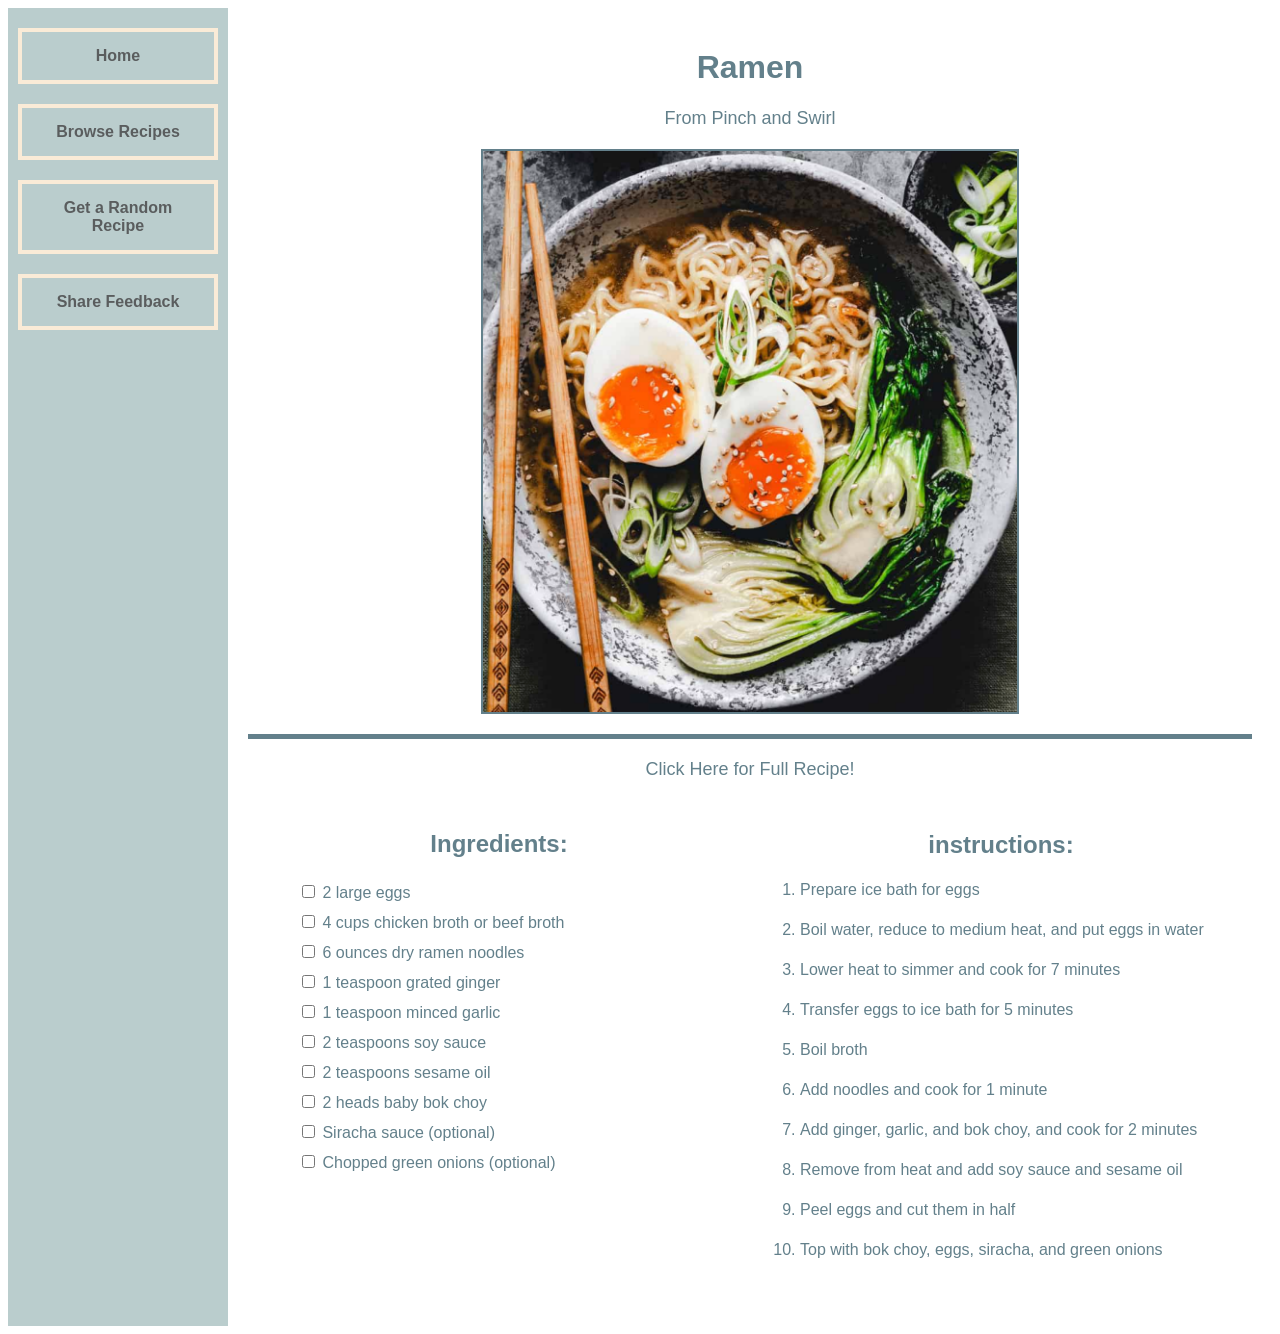
<file: recipe9.html>
<!DOCTYPE html>
<html lang="en">
<head>
    <meta charset="UTF-8">
    <meta name="viewport" content="width=device-width, initial-scale=1.0">
    <title>Document</title>
    <link rel="stylesheet" href="style.css">
</head>
<body>
    <div class="container">
        <nav class="menu">
            <a href="index.html">Home</a>
            <a href="browse.html">Browse Recipes</a>
            <a href="random.html">Get a Random Recipe</a>
            <a href="feedback.html">Share Feedback</a>
        </nav>
    <main class="content">
    <h1>Ramen</h1>
    <a class="source-link" href="https://pinchandswirl.com/homemade-ramen/#wprm-recipe-container-36384" target="_blank">From Pinch and Swirl</a>
    <img id="headerimg" src="Images/recipe9.png">
    <hr>
    <a class="source-link" href="https://pinchandswirl.com/homemade-ramen/#wprm-recipe-container-36384" target="_blank">Click Here for Full Recipe!</a>
    <div class="flex-column">
    <div class="ingredients">
        <h2>Ingredients:</h2>
        <ul>
            <li>
                <label>
                    <input type="checkbox"> 2 large eggs
                </label>
            </li>
            <li>
                <label>
                    <input type="checkbox"> 4 cups chicken broth or beef broth
                </label>
            </li>
            <li>
                <label>
                    <input type="checkbox"> 6 ounces dry ramen noodles
                </label>
            </li>
            <li>
                <label>
                    <input type="checkbox"> 1 teaspoon grated ginger
                </label>
            </li>
            <li>
                <label>
                    <input type="checkbox"> 1 teaspoon minced garlic
                </label>
            </li>
            <li>
                <label>
                    <input type="checkbox"> 2 teaspoons soy sauce
                </label>
            </li>
            <li>
                <label>
                    <input type="checkbox"> 2 teaspoons sesame oil
                </label>
            </li>
            <li>
                <label>
                    <input type="checkbox"> 2 heads baby bok choy
                </label>
            </li>
            <li>
                <label>
                    <input type="checkbox"> Siracha sauce (optional)
                </label>
            </li>
            <li>
                <label>
                    <input type="checkbox"> Chopped green onions (optional)
                </label>
            </li>
        </ul>
    </div>
    <div class="instructions">
        <h2>instructions:</h2>
        <ol>
            <li class="gap">Prepare ice bath for eggs</li>
            <li class="gap">Boil water, reduce to medium heat, and put eggs in water</li>
            <li class="gap">Lower heat to simmer and cook for 7 minutes</li>
            <li class="gap">Transfer eggs to ice bath for 5 minutes</li>
            <li class="gap">Boil broth</li>
            <li class="gap">Add noodles and cook for 1 minute</li>
            <li class="gap">Add ginger, garlic, and bok choy, and cook for 2 minutes</li>
            <li class="gap">Remove from heat and add soy sauce and sesame oil</li>
            <li class="gap">Peel eggs and cut them in half</li>
            <li class="gap">Top with bok choy, eggs, siracha, and green onions</li>
        
        </ol>
        </div>
    </div>
</div>
    </main>
    
</body>
</html>
</file>
<file: style.css>
body {
    font-family: 'Lucida Sans', 'Lucida Sans Regular', 'Lucida Grande', 'Lucida Sans Unicode', Geneva, Verdana, sans-serif;
}

.container {
    display: flex;
    min-height: 100vh;
}

.menu {
    width: 200px;
    background-color: rgb(186, 205, 205);
    display: flex;
    flex-direction: column;
    padding: 10px;
}

.menu a {
    text-decoration: none;
    color:rgb(90, 93, 94);
    border: 4px solid antiquewhite;
    padding: 15px;
    margin: 10px 0;
    text-align: center;
    font-weight: bold;

}

.menu a:hover {
    background-color: antiquewhite;
}

.content {
    text-align: center;
    flex: 1;
    padding: 20px;
}

h1 {
    text-align: center;
    color: rgb(99, 128, 139);
}

hr {
    border: none;
    height: 5px;
    color: rgb(99, 128, 139);
    background-color: rgb(99, 128, 139);
}

table {
    margin: 10px auto;
    border: 5px solid rgb(99, 128, 139);
    border-collapse: collapse;
}

td {
    width: 200px;
    height: 200px;
    cursor: pointer;
    
}

td img {
    width: 100%;
    height: 100%;
    object-fit: cover;
}

#recipeTable {
    border-collapse: collapse;
}

@media (max-width: 700px) {
    .container {
        flex-direction: column;
    }

    .menu {
        width: 100%;
        flex-direction: row;
        justify-content: space-around;
    }

    .content {
        flex: 1;
        margin: 5px;
        padding: 10px;
    }

    td {
        width: 100px;
        height: 80px;
    }
}

.hide {
    display: none;
}

button {
    padding: 10px 20px;
    margin: 5px;
    border: 3px solid rgb(99, 128, 139);
    color: rgb(99, 128, 139);
    cursor: pointer;
    font-weight: bold;
}

button:hover {
    background-color: rgb(99, 128, 139);
    color: antiquewhite;
}

img {
    width: 400pt;
    display: block;
    margin-left: auto;
    margin-right: auto;
}

#headerimg {
    border: 2px solid rgb(99, 128, 139);
    margin-top: 20px;
    margin-bottom: 20px;
}

@media (max-width: 768px) {
    #headerimg {
        width: 400px;
    }
}

@media (max-width: 480px) {
    #headerimg {
        width: 200px;
    }
}

.source-link {
    display: block;
    text-align: center;
    margin-top: 20px;
    font-size: 18px;
    color: rgb(99, 128, 139);
    text-decoration: none;
}

h2 {
    color: rgb(99, 128, 139);
    text-align: center;
}

h3 {
    color: rgb(99, 128, 139);

}

input:checked + span, 
label:has(input:checked) {
  text-decoration: line-through;
  color: #888;
}

.ingredients {
    flex: 1;
    padding: 10px;
    margin-top: 20px;
    gap: 20px;
    text-align: left;
}

.instructions {
    flex: 1;
    padding: 10px;
    margin-top: 20px;
    gap: 20px;
    line-height: 30px;
}

ul {
    list-style: none;
    line-height: 30px;
}

#column {
    flex: 1;
}

#recipeLink {
    padding: 10px 20px;
    margin: 5px;
    border: 3px solid rgb(99, 128, 139);
    color: rgb(99, 128, 139);
    cursor: pointer;
    font-weight: bold;
    margin-bottom: 20px;
    line-height: 40px;

}

#recipeLink:hover {
    background-color: rgb(99, 128, 139);
    color: antiquewhite;
}

#recipeImage {
    border: 2px solid rgb(99, 128, 139);
}

.rating {
    display:flex;
    flex-direction: row-reverse;
    justify-content: flex-end;
}

.rating input {
    display: none;
}

.rating label {
    font-size:35px;
    color:rgb(173, 173, 173);
    cursor: pointer;
}

.rating input:checked ~ label,
.rating label:hover,
.rating label:hover ~ label {
    color:goldenrod;
}

fieldset {
    text-align: left;
    margin: 10px;
    line-height: 35px;
}

.flex-column{
    display: flex;
    color:rgb(99, 128, 139);
}

.column {
    flex: 1;
    padding: 10px;
}

ol {
    text-align: left;
    line-height: 20px;
}

.gap {
    padding-bottom: 20px;
}
</file>
